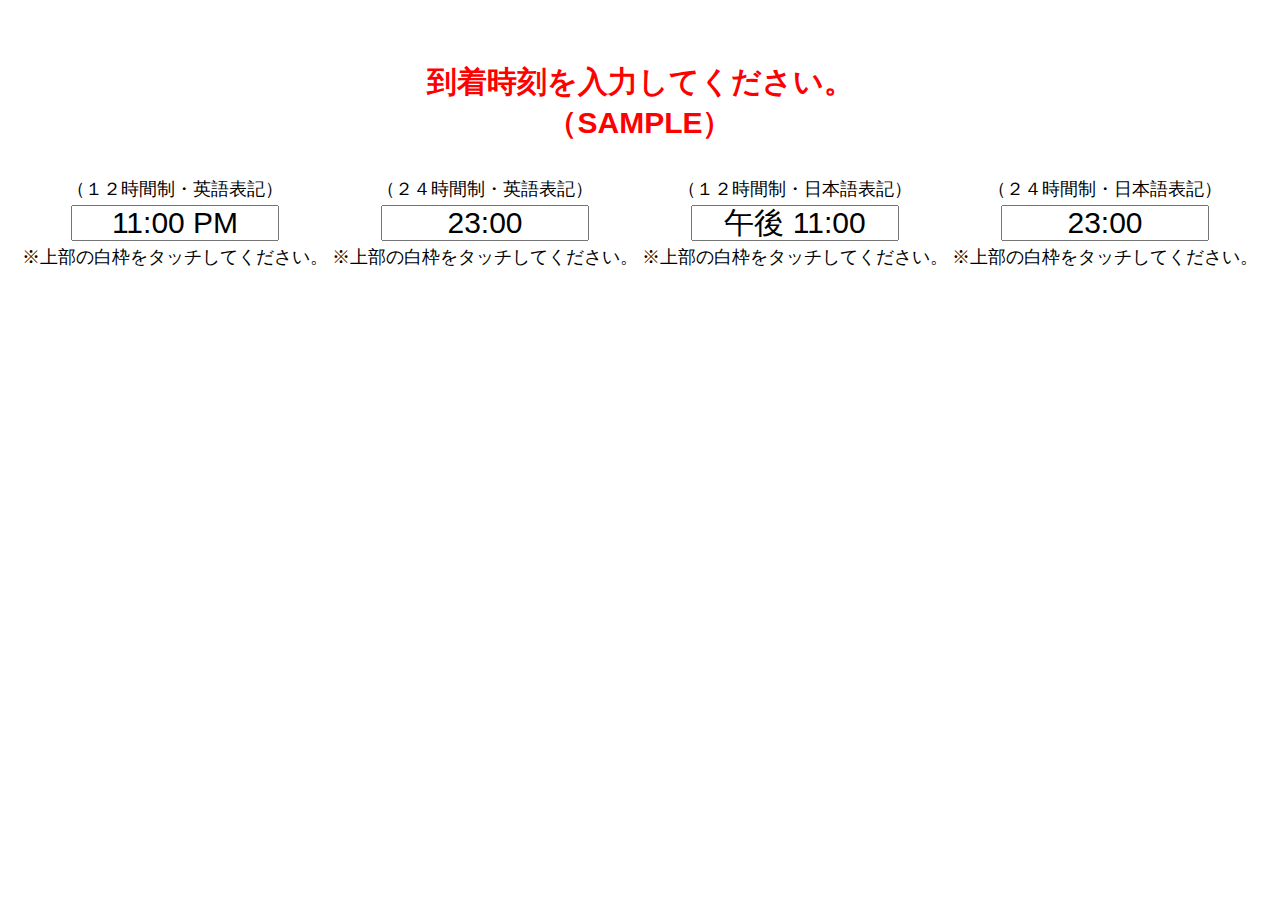
<file: index.html>
<!DOCTYPE html>

<head>
	<meta charset="utf-8">
	<title>Timepicker</title>
	<link rel="stylesheet" href="./css/jquery.ui.css">
	<link rel="stylesheet" href="./css/jquery.ui.timepicker.css">
	<script type="text/javascript" src="./js/jquery-1.9.0.min.js"></script>
	<script type="text/javascript" src="./js/jquery.ui.core.min.js"></script>
	<script type="text/javascript" src="./js/jquery.ui.widget.min.js"></script>
	<script type="text/javascript" src="./js/jquery.ui.tabs.min.js"></script>
	<script type="text/javascript" src="./js/jquery.ui.position.min.js"></script>
	<script type="text/javascript" src="./js/jquery.ui.timepicker.js"></script>
	<script type="text/javascript" src="./js/jquery.ui.timepicker-ja.js"></script>
</head>

<body>
	<table class="ui-widget mock">
		<th colspan="4">
			到着時刻を入力してください。<br>（SAMPLE）
		</th>
		<tr>
			<td>（１２時間制・英語表記）</td>
			<td>（２４時間制・英語表記）</td>
			<td>（１２時間制・日本語表記）</td>
			<td>（２４時間制・日本語表記）</td>
		</tr>
		<tr>
			<td><input type="text" class='time' id='time1' value='11:00 PM'></td>
			<td><input type="text" class='time' id='time2' value='23:00'></td>
			<td><input type="text" class='time' id='time3' value='午後 11:00'></td>
			<td><input type="text" class='time' id='time4' value='23:00'></td>
		</tr>
		<tr>
			<td>※上部の白枠をタッチしてください。</td>
			<td>※上部の白枠をタッチしてください。</td>
			<td>※上部の白枠をタッチしてください。</td>
			<td>※上部の白枠をタッチしてください。</td>
		</tr>
	</table>
	<script>
		(function($) {
			$('#time1').timepicker({ hourText: 'Hour', minuteText: 'Minute', amPmText: ['AM', 'PM'], showPeriod: true, showPeriodType: 'en', defaultTime: '' });
			$('#time2').timepicker({ hourText: 'Hour', minuteText: 'Minute', amPmText: ['AM', 'PM'], showPeriod: false, showPeriodType: 'en', defaultTime: '' });
			$('#time3').timepicker({ hourText: '時', minuteText: '分', amPmText: ['午前', '午後'], showPeriod: true, showPeriodType: 'ja', defaultTime: '' });
			$('#time4').timepicker({ hourText: '時', minuteText: '分', amPmText: ['午前', '午後'], showPeriod: false, showPeriodType: 'ja', defaultTime: '' });
		})(jQuery);
	</script>
</body>

</html>
</file>
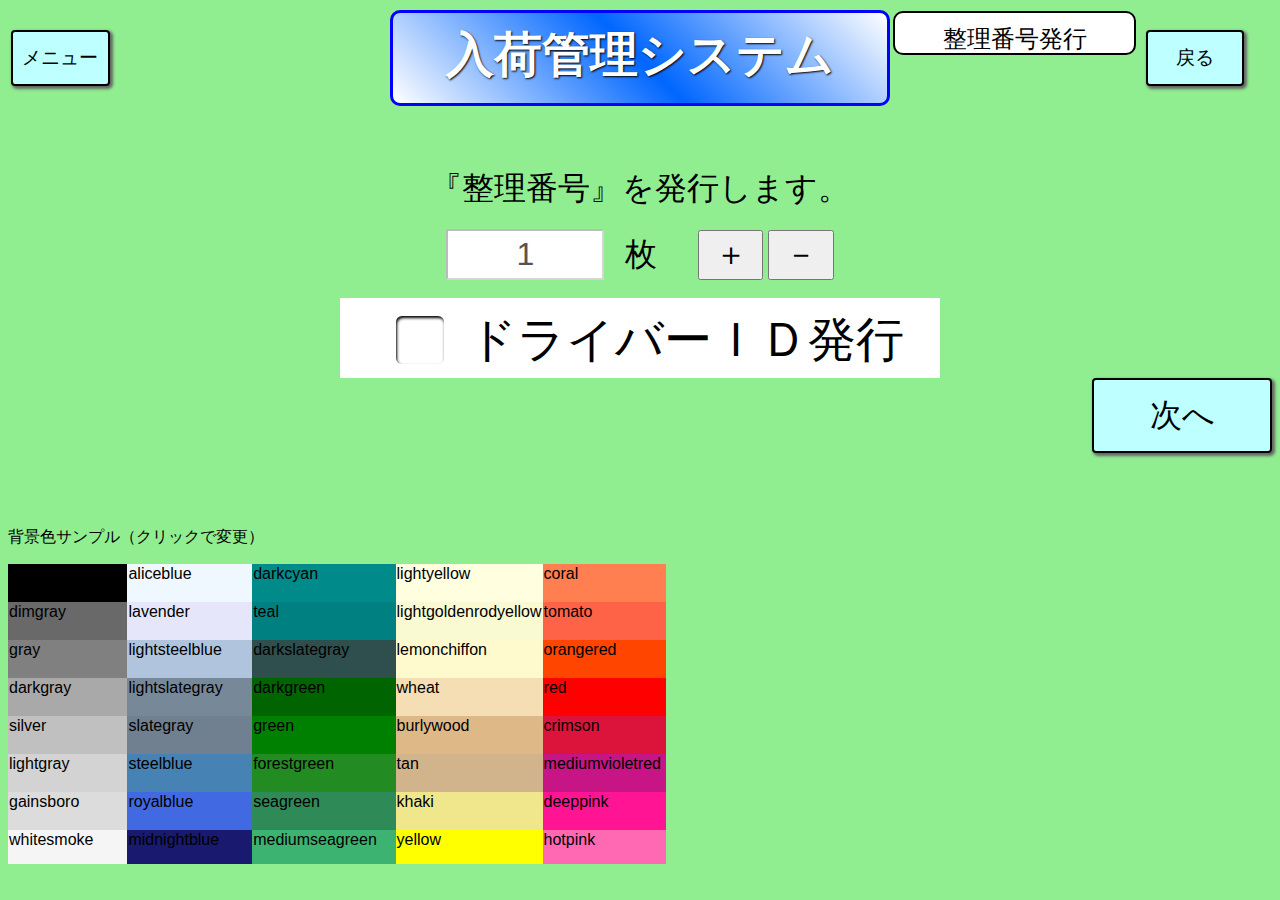
<file: index_.html>
﻿<!DOCTYPE HTML>
<HTML xmlns="http://www.w3.org/1999/xhtml">
<HEAD>
<META content="IE=11.0000" http-equiv="X-UA-Compatible">
<META http-equiv="Content-Type" content="text/html; charset=utf-8">
<TITLE> 受付番号発行 </TITLE>

<script src="./js/jquery.js"></script>
<script src="./js/modal.js"></script>
<link rel="stylesheet" href="./css/modal.css">

<SCRIPT type="text/javascript">

        function lockScreen() {
            /*
             * 現在画面を覆い隠すためのDIVタグを作成する
             */
            var divTag = $('<div />').attr("id", "lockDiv");

            /*
             * スタイルを設定
             */
            divTag.css("z-index", "999")
                  .css("position", "absolute")
                  .css("top", "0px")
                  .css("left", "0px")
                  .css("right", "0px")
                  .css("bottom", "0px")
                  .css("background-color", "gray")
                  .css("opacity", "0.2");

            /*
             * BODYタグに作成したDIVタグを追加
             */
            $('body').append(divTag);
        }
    </SCRIPT>

<STYLE type="text/css">
        .common-style1 {
            /* ボーダー無し */
            border: none;
            /* 位置 Top Left */
            vertical-align: top;
            /* 背景画像 */
            background-size: contain;
            background-repeat: no-repeat;
        }

        .common-style2 {
            /* 文字サイズを フォントMeiryo UI 太字 */
            font-family: 'Meiryo UI';
            font-weight: bold;
            /* パディング 縦:10px  横:20px */
            padding: 10px 20px;
            /* ボーダー1本線  太さ4px */
            border: inset;
            border-style: solid;
            border-width: 3px;
            border-color: blue;
            /* テキストの影の指定  影の横幅を1px、縦長を1px、ぼかしを2px、色を#000（黒）に指定 */
            text-shadow: 1px 1px 2px #000;
            /* 角丸の指定 */
            -moz-border-radius: 10px;
            -webkit-border-radius: 10px;
            border-radius: 10px;
            /* 背景色グラデーション */
            background: linear-gradient(45deg, #FFFFFF, #0066FF, #FFFFFF);
            /* 文字位置:センター */
            text-align: center;
        }

        .common-style3 {
            /* 文字サイズを20 フォントMeiryo UI 太字 */
            font-family: 'Meiryo UI';
            font-size: 24px;
            /* パディング 縦:10px  横:20px */
            padding: 10px 20px;
            /* ボーダー1本線  太さ1px */
            border: inset;
            border-style: solid;
            border-width: 2px;
            border-color: black;
            /* 角丸の指定 */
            -moz-border-radius: 10px;
            -webkit-border-radius: 10px;
            border-radius: 10px;
            /* 背景色グラデーション */
            background-color: #FFCCCC;
            height: 20px;
            /* 文字位置:センター */
            text-align: center;
        }

        .common-style4 {
            /* 文字サイズを14 フォントMeiryo UI 太字 */
            font-family: 'Meiryo UI';
            font-size: 16px;
            font-weight: bold;
            /* ボーダーなし */
            border: none;
            /* 文字位置:センター */
            text-align: left;
        }
    </STYLE>

<META name="GENERATOR" content="MSHTML 11.00.10570.1001"></HEAD>
<BODY>
<FORM id="form1" onkeypress="javascript:return WebForm_FireDefaultButton(event, 'DefaultButtonDummy')"
action="./LabelPrint.aspx" method="post">
<DIV class="aspNetHidden"><INPUT name="__EVENTTARGET" id="__EVENTTARGET" type="hidden">
<INPUT name="__EVENTARGUMENT" id="__EVENTARGUMENT" type="hidden"> <INPUT name="__VIEWSTATE" id="__VIEWSTATE" type="hidden" value="lil44mQe13+w6S2YDv/BkK+98LrqVE9Ao5qOtTYtN1hG9rGWdzenX/sacFayV7E9bfrbfQtSjfl6z/3JFJpIUHDRM5IfGpvoiCSssNzLGm4CCOP4wWk+b+0pqSmUNYFXtNWEQYGcyMu5rFRoEtU7SflNm6I5GULQE4nbNJh/n3WrZQYNVtlGGlsxdIbxvz9r81OMDV5pVFeBdW4/iukdJ0JLcDe+FlPZPKbntnsuu5LwTLb7/X4ckwJLyKFH/mplO2LByBdDWL3lWmUyJNwG1RwDOsVllvkTkD/a7glADjsmZKCjYWiKbW6EU2WVRrRct5innNEzFYNv0D6VCd/Oog==">
</DIV>
<SCRIPT type="text/javascript">
//<![CDATA[
var theForm = document.forms['form1'];
if (!theForm) {
    theForm = document.form1;
}
function __doPostBack(eventTarget, eventArgument) {
    if (!theForm.onsubmit || (theForm.onsubmit() != false)) {
        theForm.__EVENTTARGET.value = eventTarget;
        theForm.__EVENTARGUMENT.value = eventArgument;
        theForm.submit();
    }
}
//]]>
</SCRIPT>

<DIV class="aspNetHidden"><INPUT name="__VIEWSTATEGENERATOR" id="__VIEWSTATEGENERATOR" type="hidden" value="76E895FE">
	 <INPUT name="__EVENTVALIDATION" id="__EVENTVALIDATION" type="hidden" value="c5h3j6YPJ29paeUPi5kOYaCGZ0e3iGNInx3UMIXKg27xotcFX2v1Vd9cCRC3FuC5JTGcnLSnL8RqoH2awmhIXdky3sDVcmoe7PSW9sHvm/Fjh2LR41pNGZyJN/i70bCeHARJ94on7aUQ0/dgqpdf+wqHKD/8jBRK5Q1wZD2LdLgJF5tBFnD4cq6qEwTcAIiZFAE27u5PCPspa9GthznyYNIsHL3dZV/FtjT7gi/WrTA4ZmFNcPtDzJI3aogxGATZzf/UBxNqz16mkg1aLxnHgvowxwMZiRZpR+3N4DJT3ag=">
</DIV>
<DIV><INPUT name="ctl00$DefaultButtonDummy" id="DefaultButtonDummy" style="display: none;" onclick="return false;" type="submit" value="Button">
        </DIV>
<TABLE style="width: 100%; align-content: center;">
  <TBODY>
  <TR>
    <TD style="width: 10%; height: 70px;"><INPUT name="ctl00$btnTop" class="buttonTypeTop" id="btnTop" style="width: 80%; height: 60%; background-color: rgb(190, 255, 255);" type="button" value="メニュー">
                                              <BR></TD>
    <TD style="width: 20%; height: 70px;">
      <TABLE style="width: 100%; height: 80%; align-content: center;">
        <TBODY>
        <TR>
          <TD class="common-style1" style="width: 20%; height: 40px;"><!-- 日本アクセスロゴ -->
                                        </TD></TR></TBODY></TABLE>
      <TABLE style="width: 100%; height: 20%; align-content: center;">
        <TBODY>
        <TR>
          <TD style="width: 100%;"><SPAN class="common-style4" id="lblCenterName"
            style="width: 100%; display: inline-block;"></SPAN>
                                   </TD></TR></TBODY></TABLE></TD>
    <TD class="common-style2" style="width: 40%; height: 70px;"><SPAN id="lblSystemName"
      style="width: 100%; height: 100%; color: white; font-family: Meiryo UI; font-size: 48px; display: inline-block;">入荷管理システム</SPAN>
                      </TD>
    <TD style="width: 20%; vertical-align: text-top;"><SPAN class="common-style3"
      id="lblFunctionName" style="width: 80%; color: black; display: inline-block;">整理番号発行</SPAN>
                      </TD>
    <TD style="width: 10%; height: 70px;"><INPUT name="ctl00$btnBack" class="buttonTypeTop" id="btnBack" style="width: 80%; height: 60%; background-color: rgb(190, 255, 255);" type="button" value="戻る">
                      </TD></TR></TBODY></TABLE>
    <LINK href="./css/AMCSystem.css" rel="stylesheet" type="text/css">

<DIV id="container">
<DIV style="text-align: center;">　　        <SPAN id="ContentPlaceHolder1_LabelMessageArea"
style="color: red; font-size: 14pt; font-style: normal; font-weight: bold;"></SPAN><BR><BR><BR><SPAN
id="ContentPlaceHolder1_Label3"
style="font-size: 24pt;">『整理番号』を発行します。</SPAN><BR><BR><INPUT name="ctl00$ContentPlaceHolder1$TextPrintSheet" disabled="disabled" class="aspNetDisabled" id="ContentPlaceHolder1_TextPrintSheet" style="width: 150px; height: 45px; text-align: center; font-size: 24pt; background-color: white;" type="text" maxlength="1" value="1" autocomplete="off">　
                <SPAN id="ContentPlaceHolder1_Label2"
style="font-size: 24pt;">枚</SPAN>                             <SPAN id="ContentPlaceHolder1_Label1"
style="font-size: 24pt;">　</SPAN>                 <INPUT name="ctl00$ContentPlaceHolder1$btnPlus" id="ContentPlaceHolder1_btnPlus" style="font-size: 24pt;" type="button" value=" ＋ ">
                <INPUT name="ctl00$ContentPlaceHolder1$btnMinus" id="ContentPlaceHolder1_btnMinus" style="font-size: 24pt;" type="button" value=" － ">
                <BR><BR></DIV>
<DIV align="center">
<DIV id="ContentPlaceHolder1_PanelDrvId" style="width: 600px; height: 80px; background-color: white;"><BR><SPAN
class="drvidchkbox"><INPUT name="ctl00$ContentPlaceHolder1$CBDriverIDIssue" id="ContentPlaceHolder1_CBDriverIDIssue"
type="checkbox"><LABEL
for="ContentPlaceHolder1_CBDriverIDIssue">ドライバーＩＤ発行</LABEL></SPAN>
  </DIV></DIV>
<DIV class="boxBottom"><INPUT name="ctl00$ContentPlaceHolder1$btnPrint" class="buttonTypeTop" id="btn_open" style="width: 180px; height: 75px; font-size: 24pt; background-color: rgb(190, 255, 255);" type="button" value="次へ">&nbsp;
           </DIV></DIV></FORM>

	<div id="modal" style="display: none;">
		<div id="modal_content">
			<div id="modal_close">
				<button id="btn_close">×</button>
			</div>
			<p>ドライバーＩＤはお持ちですか？</p>
			<button id="btn_style">持っている</button>
			　
			<button id="btn_style">持っていない</button>
		</div>
	</div>

	<div style="position: absolute; bottom: 0;">
		<p>背景色サンプル（クリックで変更）</p>
		<div style="height: 300px; width: 680px; overflow-y:scroll;">
			<table id="color_table">
				<tr>
					<td style="background-color:#000000">black<br><br></td>
					<td style="background-color:#f0f8ff">aliceblue<br><br></td>
					<td style="background-color:#008b8b">darkcyan<br><br></td>
					<td style="background-color:#ffffe0">lightyellow<br><br></td>
					<td style="background-color:#ff7f50">coral<br><br></td>
				</tr>
				<tr>
					<td style="background-color:#696969">dimgray<br><br></td>
					<td style="background-color:#e6e6fa">lavender<br><br></td>
					<td style="background-color:#008080">teal<br><br></td>
					<td style="background-color:#fafad2">lightgoldenrodyellow<br><br></td>
					<td style="background-color:#ff6347">tomato<br><br></td>
				</tr>
				<tr>
					<td style="background-color:#808080">gray<br><br></td>
					<td style="background-color:#b0c4de">lightsteelblue<br><br></td>
					<td style="background-color:#2f4f4f">darkslategray<br><br></td>
					<td style="background-color:#fffacd">lemonchiffon<br><br></td>
					<td style="background-color:#ff4500">orangered<br><br></td>
				</tr>
				<tr>
					<td style="background-color:#a9a9a9">darkgray<br><br></td>
					<td style="background-color:#778899">lightslategray<br><br></td>
					<td style="background-color:#006400">darkgreen<br><br></td>
					<td style="background-color:#f5deb3">wheat<br><br></td>
					<td style="background-color:#ff0000">red<br><br></td>
				</tr>
				<tr>
					<td style="background-color:#c0c0c0">silver<br><br></td>
					<td style="background-color:#708090">slategray<br><br></td>
					<td style="background-color:#008000">green<br><br></td>
					<td style="background-color:#deb887">burlywood<br><br></td>
					<td style="background-color:#dc143c">crimson<br><br></td>
				</tr>
				<tr>
					<td style="background-color:#d3d3d3">lightgray<br><br></td>
					<td style="background-color:#4682b4">steelblue<br><br></td>
					<td style="background-color:#228b22">forestgreen<br><br></td>
					<td style="background-color:#d2b48c">tan<br><br></td>
					<td style="background-color:#c71585">mediumvioletred<br><br></td>
				</tr>
				<tr>
					<td style="background-color:#dcdcdc">gainsboro<br><br></td>
					<td style="background-color:#4169e1">royalblue<br><br></td>
					<td style="background-color:#2e8b57">seagreen<br><br></td>
					<td style="background-color:#f0e68c">khaki<br><br></td>
					<td style="background-color:#ff1493">deeppink<br><br></td>
				</tr>
				<tr>
					<td style="background-color:#f5f5f5">whitesmoke<br><br></td>
					<td style="background-color:#191970">midnightblue<br><br></td>
					<td style="background-color:#3cb371">mediumseagreen<br><br></td>
					<td style="background-color:#ffff00">yellow<br><br></td>
					<td style="background-color:#ff69b4">hotpink<br><br></td>
				</tr>
				<tr>
					<td style="background-color:#ffffff">white<br><br></td>
					<td style="background-color:#000080">navy<br><br></td>
					<td style="background-color:#66cdaa">mediumaquamarine<br><br></td>
					<td style="background-color:#ffd700">gold<br><br></td>
					<td style="background-color:#db7093">palevioletred<br><br></td>
				</tr>
				<tr>
					<td style="background-color:#fffafa">snow<br><br></td>
					<td style="background-color:#00008b">darkblue<br><br></td>
					<td style="background-color:#8fbc8f">darkseagreen<br><br></td>
					<td style="background-color:#ffa500">orange<br><br></td>
					<td style="background-color:#ffc0cb">pink<br><br></td>
				</tr>
				<tr>
					<td style="background-color:#f8f8ff">ghostwhite<br><br></td>
					<td style="background-color:#0000cd">mediumblue<br><br></td>
					<td style="background-color:#7fffd4">aquamarine<br><br></td>
					<td style="background-color:#f4a460">sandybrown<br><br></td>
					<td style="background-color:#ffb6c1">lightpink<br><br></td>
				</tr>
				<tr>
					<td style="background-color:#fffaf0">floralwhite<br><br></td>
					<td style="background-color:#0000ff">blue<br><br></td>
					<td style="background-color:#98fb98">palegreen<br><br></td>
					<td style="background-color:#ff8c00">darkorange<br><br></td>
					<td style="background-color:#d8bfd8">thistle<br><br></td>
				</tr>
				<tr>
					<td style="background-color:#faf0e6">linen<br><br></td>
					<td style="background-color:#1e90ff">dodgerblue<br><br></td>
					<td style="background-color:#90ee90">lightgreen<br><br></td>
					<td style="background-color:#daa520">goldenrod<br><br></td>
					<td style="background-color:#ff00ff">magenta<br><br></td>
				</tr>
				<tr>
					<td style="background-color:#faebd7">antiquewhite<br><br></td>
					<td style="background-color:#6495ed">cornflowerblue<br><br></td>
					<td style="background-color:#00ff7f">springgreen<br><br></td>
					<td style="background-color:#cd853f">peru<br><br></td>
					<td style="background-color:#ff00ff">fuchsia<br><br></td>
				</tr>
				<tr>
					<td style="background-color:#ffefd5">papayawhip<br><br></td>
					<td style="background-color:#00bfff">deepskyblue<br><br></td>
					<td style="background-color:#00fa9a">mediumspringgreen<br><br></td>
					<td style="background-color:#b8860b">darkgoldenrod<br><br></td>
					<td style="background-color:#ee82ee">violet<br><br></td>
				</tr>
				<tr>
					<td style="background-color:#ffebcd">blanchedalmond<br><br></td>
					<td style="background-color:#87cefa">lightskyblue<br><br></td>
					<td style="background-color:#7cfc00">lawngreen<br><br></td>
					<td style="background-color:#d2691e">chocolate<br><br></td>
					<td style="background-color:#dda0dd">plum<br><br></td>
				</tr>
				<tr>
					<td style="background-color:#ffe4c4">bisque<br><br></td>
					<td style="background-color:#87ceeb">skyblue<br><br></td>
					<td style="background-color:#7fff00">chartreuse<br><br></td>
					<td style="background-color:#a0522d">sienna<br><br></td>
					<td style="background-color:#da70d6">orchid<br><br></td>
				</tr>
				<tr>
					<td style="background-color:#ffe4b5">moccasin<br><br></td>
					<td style="background-color:#add8e6">lightblue<br><br></td>
					<td style="background-color:#adff2f">greenyellow<br><br></td>
					<td style="background-color:#8b4513">saddlebrown<br><br></td>
					<td style="background-color:#ba55d3">mediumorchid<br><br></td>
				</tr>
				<tr>
					<td style="background-color:#ffdead">navajowhite<br><br></td>
					<td style="background-color:#b0e0e6">powderblue<br><br></td>
					<td style="background-color:#00ff00">lime<br><br></td>
					<td style="background-color:#800000">maroon<br><br></td>
					<td style="background-color:#9932cc">darkorchid<br><br></td>
				</tr>
				<tr>
					<td style="background-color:#ffdab9">peachpuff<br><br></td>
					<td style="background-color:#afeeee">paleturquoise<br><br></td>
					<td style="background-color:#32cd32">limegreen<br><br></td>
					<td style="background-color:#8b0000">darkred<br><br></td>
					<td style="background-color:#9400d3">darkviolet<br><br></td>
				</tr>
				<tr>
					<td style="background-color:#ffe4e1">mistyrose<br><br></td>
					<td style="background-color:#e0ffff">lightcyan<br><br></td>
					<td style="background-color:#9acd32">yellowgreen<br><br></td>
					<td style="background-color:#a52a2a">brown<br><br></td>
					<td style="background-color:#8b008b">darkmagenta<br><br></td>
				</tr>
				<tr>
					<td style="background-color:#fff0f5">lavenderblush<br><br></td>
					<td style="background-color:#00ffff">cyan<br><br></td>
					<td style="background-color:#556b2f">darkolivegreen<br><br></td>
					<td style="background-color:#b22222">firebrick<br><br></td>
					<td style="background-color:#800080">purple<br><br></td>
				</tr>
				<tr>
					<td style="background-color:#fff5ee">seashell<br><br></td>
					<td style="background-color:#00ffff">aqua<br><br></td>
					<td style="background-color:#6b8e23">olivedrab<br><br></td>
					<td style="background-color:#cd5c5c">indianred<br><br></td>
					<td style="background-color:#4b0082">indigo<br><br></td>
				</tr>
				<tr>
					<td style="background-color:#fdf5e6">oldlace<br><br></td>
					<td style="background-color:#40e0d0">turquoise<br><br></td>
					<td style="background-color:#808000">olive<br><br></td>
					<td style="background-color:#bc8f8f">rosybrown<br><br></td>
					<td style="background-color:#483d8b">darkslateblue<br><br></td>
				</tr>
				<tr>
					<td style="background-color:#fffff0">ivory<br><br></td>
					<td style="background-color:#48d1cc">mediumturquoise<br><br></td>
					<td style="background-color:#bdb76b">darkkhaki<br><br></td>
					<td style="background-color:#e9967a">darksalmon<br><br></td>
					<td style="background-color:#8a2be2">blueviolet<br><br></td>
				</tr>
				<tr>
					<td style="background-color:#f0fff0">honeydew<br><br></td>
					<td style="background-color:#00ced1">darkturquoise<br><br></td>
					<td style="background-color:#eee8aa">palegoldenrod<br><br></td>
					<td style="background-color:#f08080">lightcoral<br><br></td>
					<td style="background-color:#9370db">mediumpurple<br><br></td>
				</tr>
				<tr>
					<td style="background-color:#f5fffa">mintcream<br><br></td>
					<td style="background-color:#20b2aa">lightseagreen<br><br></td>
					<td style="background-color:#fff8dc">cornsilk<br><br></td>
					<td style="background-color:#fa8072">salmon<br><br></td>
					<td style="background-color:#6a5acd">slateblue<br><br></td>
				</tr>
				<tr>
					<td style="background-color:#f0ffff">azure<br><br></td>
					<td style="background-color:#5f9ea0">cadetblue<br><br></td>
					<td style="background-color:#f5f5dc">beige<br><br></td>
					<td style="background-color:#ffa07a">lightsalmon<br><br></td>
					<td style="background-color:#7b68ee">mediumslateblue<br><br></td>
				</tr>
			</table>
		</div><br><br>
	</div>
           </BODY></HTML>
</file>
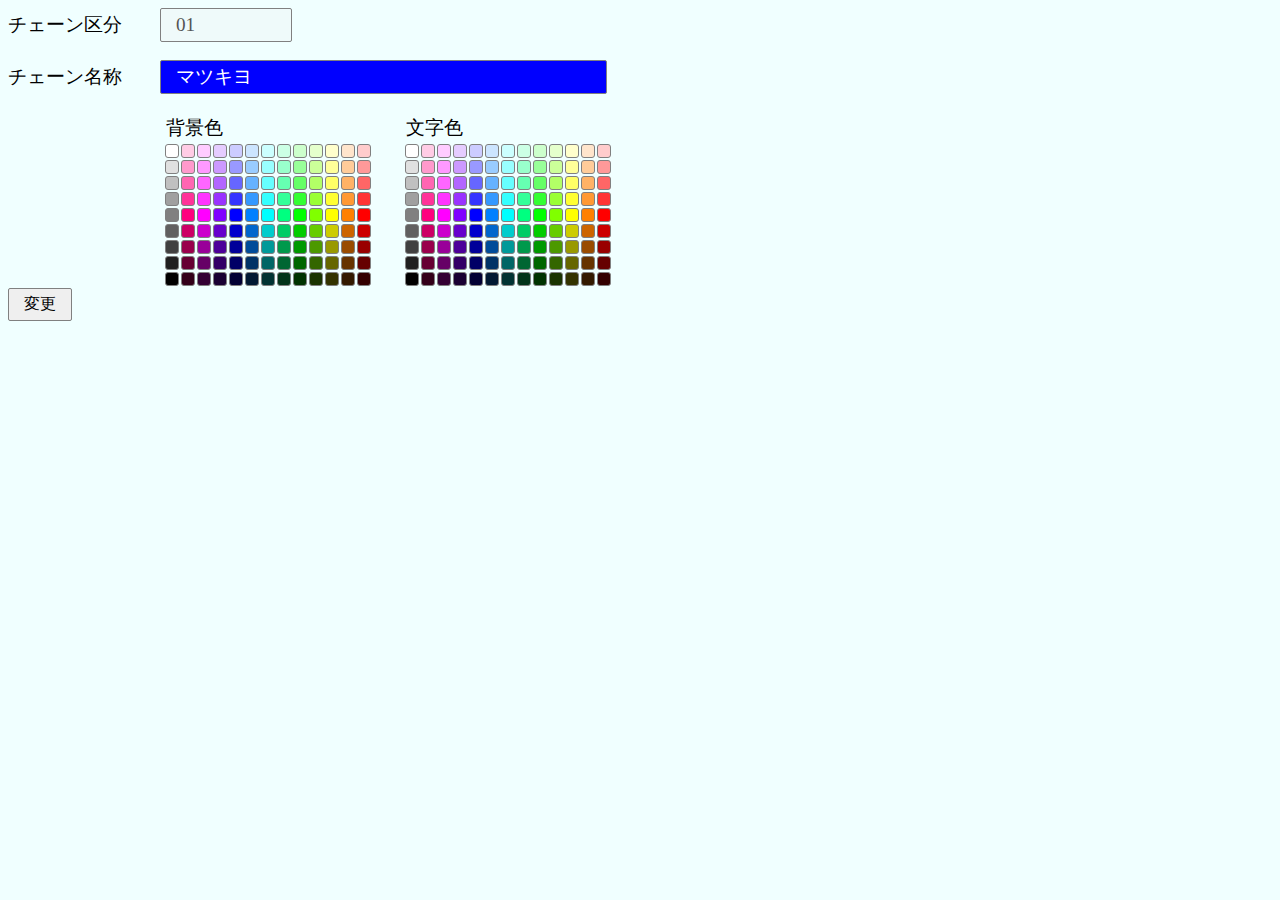
<file: index_b.html>
﻿<!DOCTYPE html>
<html lang="ja">

<head>
	<meta content="IE=11.0000" http-equiv="X-UA-Compatible">
	<meta http-equiv="Content-Type" content="text/html; charset=utf-8">
	<title>チェーンマスタ（サンプル）</title>
	<script src="./js/jquery.js"></script>
	<script src="./js/modal2.js"></script>
	<link rel="stylesheet" href="./css/modal2.css">
</head>

<body>
	<label>チェーン区分　　<input class="chain-code" type="text" value="01" disabled></label><br>
	<br>
	<label>チェーン名称　　<input class="chain-name" type="text" value="マツキヨ" disabled></label><br>
	<br>
	<div class="color-picker">
		<table class="background-colors">
			<tr>
				<td colspan="13" style="border: none">背景色</td>
			</tr>
			<tr>
				<td style="background:#FFFFFF" title="#FFFFFF"></td>
				<td style="background:#FFCCE5" title="#FFCCE5"></td>
				<td style="background:#FFCCFF" title="#FFCCFF"></td>
				<td style="background:#E5CCFF" title="#E5CCFF"></td>
				<td style="background:#CCCCFF" title="#CCCCFF"></td>
				<td style="background:#CCE5FF" title="#CCE5FF"></td>
				<td style="background:#CCFFFF" title="#CCFFFF"></td>
				<td style="background:#CCFFE5" title="#CCFFE5"></td>
				<td style="background:#CCFFCC" title="#CCFFCC"></td>
				<td style="background:#E5FFCC" title="#E5FFCC"></td>
				<td style="background:#FFFFCC" title="#FFFFCC"></td>
				<td style="background:#FFE5CC" title="#FFE5CC"></td>
				<td style="background:#FFCCCC" title="#FFCCCC"></td>
			</tr>
			<tr>
				<td style="background:#E0E0E0" title="#E0E0E0"></td>
				<td style="background:#FF99CC" title="#FF99CC"></td>
				<td style="background:#FF99FF" title="#FF99FF"></td>
				<td style="background:#CC99FF" title="#CC99FF"></td>
				<td style="background:#9999FF" title="#9999FF"></td>
				<td style="background:#99CCFF" title="#99CCFF"></td>
				<td style="background:#99FFFF" title="#99FFFF"></td>
				<td style="background:#99FFCC" title="#99FFCC"></td>
				<td style="background:#99FF99" title="#99FF99"></td>
				<td style="background:#CCFF99" title="#CCFF99"></td>
				<td style="background:#FFFF99" title="#FFFF99"></td>
				<td style="background:#FFCC99" title="#FFCC99"></td>
				<td style="background:#FF9999" title="#FF9999"></td>
			</tr>
			<tr>
				<td style="background:#C0C0C0" title="#C0C0C0"></td>
				<td style="background:#FF66B2" title="#FF66B2"></td>
				<td style="background:#FF66FF" title="#FF66FF"></td>
				<td style="background:#B266FF" title="#B266FF"></td>
				<td style="background:#6666FF" title="#6666FF"></td>
				<td style="background:#66B2FF" title="#66B2FF"></td>
				<td style="background:#66FFFF" title="#66FFFF"></td>
				<td style="background:#66FFB2" title="#66FFB2"></td>
				<td style="background:#66FF66" title="#66FF66"></td>
				<td style="background:#B2FF66" title="#B2FF66"></td>
				<td style="background:#FFFF66" title="#FFFF66"></td>
				<td style="background:#FFB266" title="#FFB266"></td>
				<td style="background:#FF6666" title="#FF6666"></td>
			</tr>
			<tr>
				<td style="background:#A0A0A0" title="#A0A0A0"></td>
				<td style="background:#FF3399" title="#FF3399"></td>
				<td style="background:#FF33FF" title="#FF33FF"></td>
				<td style="background:#9933FF" title="#9933FF"></td>
				<td style="background:#3333FF" title="#3333FF"></td>
				<td style="background:#3399FF" title="#3399FF"></td>
				<td style="background:#33FFFF" title="#33FFFF"></td>
				<td style="background:#33FF99" title="#33FF99"></td>
				<td style="background:#33FF33" title="#33FF33"></td>
				<td style="background:#99FF33" title="#99FF33"></td>
				<td style="background:#FFFF33" title="#FFFF33"></td>
				<td style="background:#FF9933" title="#FF9933"></td>
				<td style="background:#FF3333" title="#FF3333"></td>
			</tr>
			<tr>
				<td style="background:#808080" title="#808080"></td>
				<td style="background:#FF007F" title="#FF007F"></td>
				<td style="background:#FF00FF" title="#FF00FF"></td>
				<td style="background:#7F00FF" title="#7F00FF"></td>
				<td style="background:#0000FF" title="#0000FF"></td>
				<td style="background:#0080FF" title="#0080FF"></td>
				<td style="background:#00FFFF" title="#00FFFF"></td>
				<td style="background:#00FF80" title="#00FF80"></td>
				<td style="background:#00FF00" title="#00FF00"></td>
				<td style="background:#80FF00" title="#80FF00"></td>
				<td style="background:#FFFF00" title="#FFFF00"></td>
				<td style="background:#FF8000" title="#FF8000"></td>
				<td style="background:#FF0000" title="#FF0000"></td>
			</tr>
			<tr>
				<td style="background:#606060" title="#606060"></td>
				<td style="background:#CC0066" title="#CC0066"></td>
				<td style="background:#CC00CC" title="#CC00CC"></td>
				<td style="background:#6600CC" title="#6600CC"></td>
				<td style="background:#0000CC" title="#0000CC"></td>
				<td style="background:#0066CC" title="#0066CC"></td>
				<td style="background:#00CCCC" title="#00CCCC"></td>
				<td style="background:#00CC66" title="#00CC66"></td>
				<td style="background:#00CC00" title="#00CC00"></td>
				<td style="background:#66CC00" title="#66CC00"></td>
				<td style="background:#CCCC00" title="#CCCC00"></td>
				<td style="background:#CC6600" title="#CC6600"></td>
				<td style="background:#CC0000" title="#CC0000"></td>
			</tr>
			<tr>
				<td style="background:#404040" title="#404040"></td>
				<td style="background:#99004C" title="#99004C"></td>
				<td style="background:#990099" title="#990099"></td>
				<td style="background:#4C0099" title="#4C0099"></td>
				<td style="background:#000099" title="#000099"></td>
				<td style="background:#004C99" title="#004C99"></td>
				<td style="background:#009999" title="#009999"></td>
				<td style="background:#00994C" title="#00994C"></td>
				<td style="background:#009900" title="#009900"></td>
				<td style="background:#4C9900" title="#4C9900"></td>
				<td style="background:#999900" title="#999900"></td>
				<td style="background:#994C00" title="#994C00"></td>
				<td style="background:#990000" title="#990000"></td>
			</tr>
			<tr>
				<td style="background:#202020" title="#202020"></td>
				<td style="background:#660033" title="#660033"></td>
				<td style="background:#660066" title="#660066"></td>
				<td style="background:#330066" title="#330066"></td>
				<td style="background:#000066" title="#000066"></td>
				<td style="background:#003366" title="#003366"></td>
				<td style="background:#006666" title="#006666"></td>
				<td style="background:#006633" title="#006633"></td>
				<td style="background:#006600" title="#006600"></td>
				<td style="background:#336600" title="#336600"></td>
				<td style="background:#666600" title="#666600"></td>
				<td style="background:#663300" title="#663300"></td>
				<td style="background:#660000" title="#660000"></td>
			</tr>
			<tr>
				<td style="background:#000000" title="#000000"></td>
				<td style="background:#330019" title="#330019"></td>
				<td style="background:#330033" title="#330033"></td>
				<td style="background:#190033" title="#190033"></td>
				<td style="background:#000033" title="#000033"></td>
				<td style="background:#001933" title="#001933"></td>
				<td style="background:#003333" title="#003333"></td>
				<td style="background:#003319" title="#003319"></td>
				<td style="background:#003300" title="#003300"></td>
				<td style="background:#193300" title="#193300"></td>
				<td style="background:#333300" title="#333300"></td>
				<td style="background:#331900" title="#331900"></td>
				<td style="background:#330000" title="#330000"></td>
			</tr>
		</table>

		<table class="text-colors">
			<tr>
				<td colspan="13" style="border: none">文字色</td>
			</tr>
			<tr>
				<td style="background:#FFFFFF" title="#FFFFFF"></td>
				<td style="background:#FFCCE5" title="#FFCCE5"></td>
				<td style="background:#FFCCFF" title="#FFCCFF"></td>
				<td style="background:#E5CCFF" title="#E5CCFF"></td>
				<td style="background:#CCCCFF" title="#CCCCFF"></td>
				<td style="background:#CCE5FF" title="#CCE5FF"></td>
				<td style="background:#CCFFFF" title="#CCFFFF"></td>
				<td style="background:#CCFFE5" title="#CCFFE5"></td>
				<td style="background:#CCFFCC" title="#CCFFCC"></td>
				<td style="background:#E5FFCC" title="#E5FFCC"></td>
				<td style="background:#FFFFCC" title="#FFFFCC"></td>
				<td style="background:#FFE5CC" title="#FFE5CC"></td>
				<td style="background:#FFCCCC" title="#FFCCCC"></td>
			</tr>
			<tr>
				<td style="background:#E0E0E0" title="#E0E0E0"></td>
				<td style="background:#FF99CC" title="#FF99CC"></td>
				<td style="background:#FF99FF" title="#FF99FF"></td>
				<td style="background:#CC99FF" title="#CC99FF"></td>
				<td style="background:#9999FF" title="#9999FF"></td>
				<td style="background:#99CCFF" title="#99CCFF"></td>
				<td style="background:#99FFFF" title="#99FFFF"></td>
				<td style="background:#99FFCC" title="#99FFCC"></td>
				<td style="background:#99FF99" title="#99FF99"></td>
				<td style="background:#CCFF99" title="#CCFF99"></td>
				<td style="background:#FFFF99" title="#FFFF99"></td>
				<td style="background:#FFCC99" title="#FFCC99"></td>
				<td style="background:#FF9999" title="#FF9999"></td>
			</tr>
			<tr>
				<td style="background:#C0C0C0" title="#C0C0C0"></td>
				<td style="background:#FF66B2" title="#FF66B2"></td>
				<td style="background:#FF66FF" title="#FF66FF"></td>
				<td style="background:#B266FF" title="#B266FF"></td>
				<td style="background:#6666FF" title="#6666FF"></td>
				<td style="background:#66B2FF" title="#66B2FF"></td>
				<td style="background:#66FFFF" title="#66FFFF"></td>
				<td style="background:#66FFB2" title="#66FFB2"></td>
				<td style="background:#66FF66" title="#66FF66"></td>
				<td style="background:#B2FF66" title="#B2FF66"></td>
				<td style="background:#FFFF66" title="#FFFF66"></td>
				<td style="background:#FFB266" title="#FFB266"></td>
				<td style="background:#FF6666" title="#FF6666"></td>
			</tr>
			<tr>
				<td style="background:#A0A0A0" title="#A0A0A0"></td>
				<td style="background:#FF3399" title="#FF3399"></td>
				<td style="background:#FF33FF" title="#FF33FF"></td>
				<td style="background:#9933FF" title="#9933FF"></td>
				<td style="background:#3333FF" title="#3333FF"></td>
				<td style="background:#3399FF" title="#3399FF"></td>
				<td style="background:#33FFFF" title="#33FFFF"></td>
				<td style="background:#33FF99" title="#33FF99"></td>
				<td style="background:#33FF33" title="#33FF33"></td>
				<td style="background:#99FF33" title="#99FF33"></td>
				<td style="background:#FFFF33" title="#FFFF33"></td>
				<td style="background:#FF9933" title="#FF9933"></td>
				<td style="background:#FF3333" title="#FF3333"></td>
			</tr>
			<tr>
				<td style="background:#808080" title="#808080"></td>
				<td style="background:#FF007F" title="#FF007F"></td>
				<td style="background:#FF00FF" title="#FF00FF"></td>
				<td style="background:#7F00FF" title="#7F00FF"></td>
				<td style="background:#0000FF" title="#0000FF"></td>
				<td style="background:#0080FF" title="#0080FF"></td>
				<td style="background:#00FFFF" title="#00FFFF"></td>
				<td style="background:#00FF80" title="#00FF80"></td>
				<td style="background:#00FF00" title="#00FF00"></td>
				<td style="background:#80FF00" title="#80FF00"></td>
				<td style="background:#FFFF00" title="#FFFF00"></td>
				<td style="background:#FF8000" title="#FF8000"></td>
				<td style="background:#FF0000" title="#FF0000"></td>
			</tr>
			<tr>
				<td style="background:#606060" title="#606060"></td>
				<td style="background:#CC0066" title="#CC0066"></td>
				<td style="background:#CC00CC" title="#CC00CC"></td>
				<td style="background:#6600CC" title="#6600CC"></td>
				<td style="background:#0000CC" title="#0000CC"></td>
				<td style="background:#0066CC" title="#0066CC"></td>
				<td style="background:#00CCCC" title="#00CCCC"></td>
				<td style="background:#00CC66" title="#00CC66"></td>
				<td style="background:#00CC00" title="#00CC00"></td>
				<td style="background:#66CC00" title="#66CC00"></td>
				<td style="background:#CCCC00" title="#CCCC00"></td>
				<td style="background:#CC6600" title="#CC6600"></td>
				<td style="background:#CC0000" title="#CC0000"></td>
			</tr>
			<tr>
				<td style="background:#404040" title="#404040"></td>
				<td style="background:#99004C" title="#99004C"></td>
				<td style="background:#990099" title="#990099"></td>
				<td style="background:#4C0099" title="#4C0099"></td>
				<td style="background:#000099" title="#000099"></td>
				<td style="background:#004C99" title="#004C99"></td>
				<td style="background:#009999" title="#009999"></td>
				<td style="background:#00994C" title="#00994C"></td>
				<td style="background:#009900" title="#009900"></td>
				<td style="background:#4C9900" title="#4C9900"></td>
				<td style="background:#999900" title="#999900"></td>
				<td style="background:#994C00" title="#994C00"></td>
				<td style="background:#990000" title="#990000"></td>
			</tr>
			<tr>
				<td style="background:#202020" title="#202020"></td>
				<td style="background:#660033" title="#660033"></td>
				<td style="background:#660066" title="#660066"></td>
				<td style="background:#330066" title="#330066"></td>
				<td style="background:#000066" title="#000066"></td>
				<td style="background:#003366" title="#003366"></td>
				<td style="background:#006666" title="#006666"></td>
				<td style="background:#006633" title="#006633"></td>
				<td style="background:#006600" title="#006600"></td>
				<td style="background:#336600" title="#336600"></td>
				<td style="background:#666600" title="#666600"></td>
				<td style="background:#663300" title="#663300"></td>
				<td style="background:#660000" title="#660000"></td>
			</tr>
			<tr>
				<td style="background:#000000" title="#000000"></td>
				<td style="background:#330019" title="#330019"></td>
				<td style="background:#330033" title="#330033"></td>
				<td style="background:#190033" title="#190033"></td>
				<td style="background:#000033" title="#000033"></td>
				<td style="background:#001933" title="#001933"></td>
				<td style="background:#003333" title="#003333"></td>
				<td style="background:#003319" title="#003319"></td>
				<td style="background:#003300" title="#003300"></td>
				<td style="background:#193300" title="#193300"></td>
				<td style="background:#333300" title="#333300"></td>
				<td style="background:#331900" title="#331900"></td>
				<td style="background:#330000" title="#330000"></td>
			</tr>
		</table>
	</div>
	<div class="change">
		<input type="button" value="変更">
	</div>
</body>

</html>
</file>
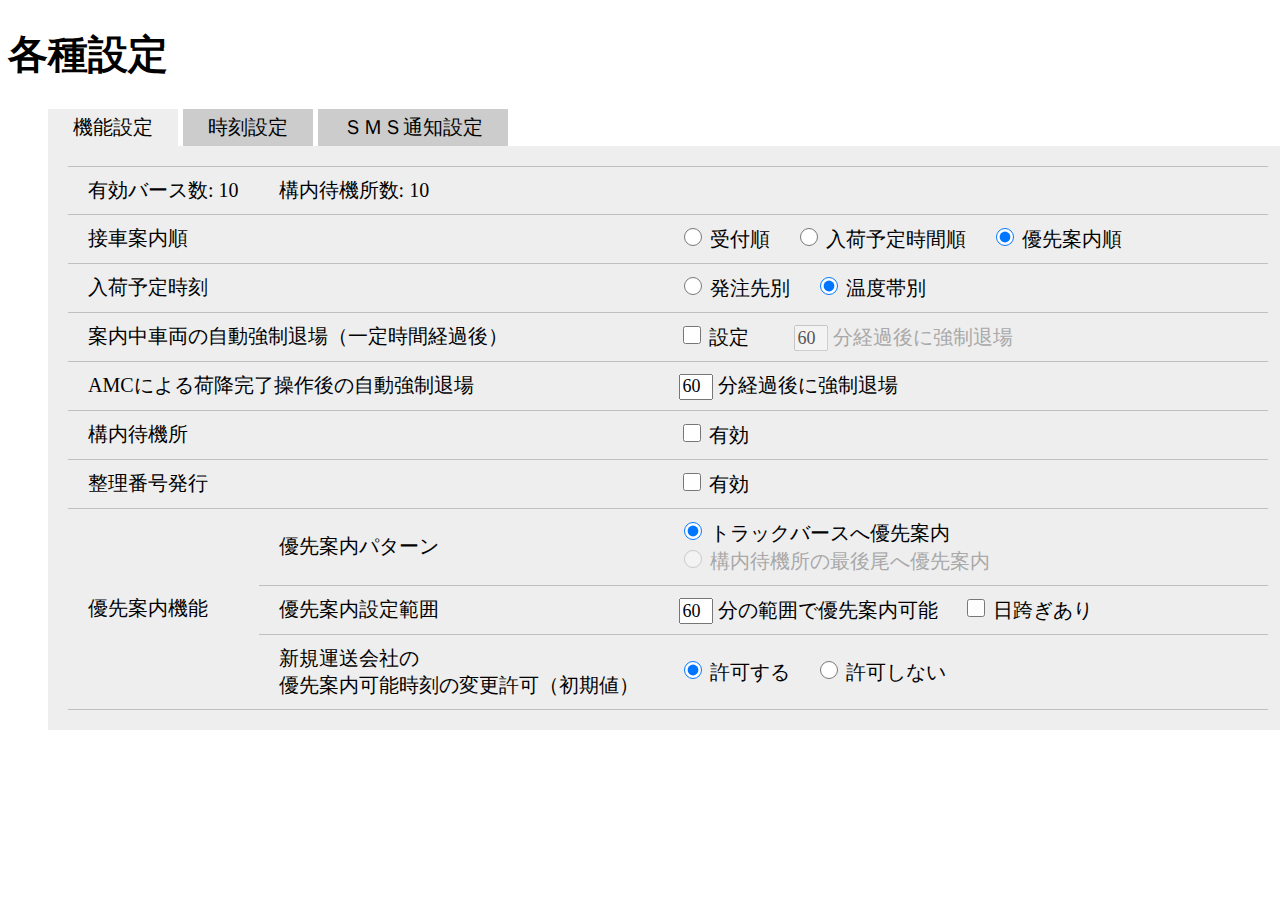
<file: index_ex.html>
<!DOCTYPE html>
<html>
<head>
	<meta charset="utf-8">
	<title>各種設定</title>
	<script src="js/jquery.js"></script>
	<script src="js/test.js"></script>
	<link rel="stylesheet" href="css/test.css">
</head>
<body>
	<h1>各種設定</h1>
	<h1></h1>

	<ul class="tab">
		<li class="select">機能設定</li>
		<li>時刻設定</li>
		<li>ＳＭＳ通知設定</li>
	</ul>
	<ul class="content">
		<li>
			<table class="function">
				<tr>
					<td>
						<nobr>有効バース数: <span>10</span></nobr>
					</td>
					<td>
						<nobr>構内待機所数: <span>10</span></nobr>
					</td>
					<td>

					</td>
				</tr>
				<tr>
					<td colspan="2">
						接車案内順
					</td>
					<td>
						<nobr>
						<nobr><label><input type="radio" name="guide" value=""> 受付順　</label></nobr>
						<nobr><label><input type="radio" name="guide" value=""> 入荷予定時間順　</label></nobr>
						<nobr><label><input type="radio" name="guide" value="" checked="checked"> 優先案内順　</label></nobr>
						</nobr>
					</td>
				</tr>
				<tr>
					<td colspan="2">
						入荷予定時刻
					</td>
					<td>
						<label><input type="radio" name="plan" value=""> 発注先別　</label>
						<label><input type="radio" name="plan" value="" checked="checked"> 温度帯別　</label>
					</td>
				</tr>
				<tr>
					<td colspan="2">
						案内中車両の自動強制退場（一定時間経過後）
					</td>
					<td class="exit">
						<label><input type="checkbox" name="exit" value=""> 設定　</label>　
						<label class="time related"><input type="textbox" name="minutes" value="60"> 分経過後に強制退場　</label>
					</td>
				</tr>
				<tr>
					<td colspan="2">
						AMCによる荷降完了操作後の自動強制退場
					</td>
					<td>
						<label class="time"><input type="textbox" name="minutes" value="60"> 分経過後に強制退場　</label>
					</td>
				</tr>
				<tr>
					<td colspan="2">
						構内待機所
					</td>
					<td class="wait">
						<label><input type="checkbox" name="wait" value=""> 有効　</label>　
					</td>
				</tr>
				<tr>
					<td colspan="2">
						整理番号発行
					</td>
					<td>
						<label><input type="checkbox" name="exit" value=""> 有効　</label>　
					</td>
				</tr>
				<tr>
					<td rowspan="3">
						<nobr>優先案内機能</nobr>
					</td>
					<td>
						優先案内パターン
					</td>
					<td class="wait">
						<nobr><label><input type="radio" name="pattern" value="" checked="checked"> トラックバースへ優先案内　</label></nobr>
						<nobr><label class="wait related"><input type="radio" name="pattern" value=""> 構内待機所の最後尾へ優先案内　</label></nobr>
					</td>
				</tr>
				<tr>
					<td>
						優先案内設定範囲
					</td>
					<td>
						<label class="time"><input type="textbox" name="minutes" value="60"> 分の範囲で優先案内可能　</label>
						<label><input type="checkbox" name="exit" value=""> 日跨ぎあり　</label>　
					</td>
				</tr>
				<tr>
					<td>
						<nobr>新規運送会社の<br>優先案内可能時刻の変更許可（初期値）</nobr>
					</td>
					<td>
						<label><input type="radio" name="permission" value="" checked="checked"> 許可する　</label>
						<label><input type="radio" name="permission" value=""> 許可しない　</label>
					</td>
				</tr>
			</table>
		</li>

		<li class="hide">
			<table class="time">
				<tr>
					<td>
						日次更新時刻（時　分　秒）
					</td>
					<td>
						<label><input type="textbox" name="hour" value="0"> 時　</label>
						<label><input type="textbox" name="minutes" value="0"> 分　</label>
						<label><input type="textbox" name="seconds" value="0"> 秒　</label>
					</td>
				</tr>
				<tr>
					<td>
						バース案内開始時刻（時　分）
					</td>
					<td>
						<label><input type="textbox" name="hour" value="8"> 時　</label>
						<label><input type="textbox" name="minutes" value="0"> 分　</label>
					</td>
				</tr>
				<tr>
					<td>
						入荷受付の発注先指定が "予定外" であった場合に<br>表示する入荷受付予定時刻
					</td>
					<td>
						<label><input type="textbox" name="hour" value="8"> 時　</label>
						<label><input type="textbox" name="minutes" value="0"> 分　</label>
						～　
						<label><input type="textbox" name="hour" value="11"> 時　</label>
						<label><input type="textbox" name="minutes" value="0"> 分　</label>
					</td>
				</tr>
				<tr>
					<td>
						新規の発注先がマスタへ追加された場合に設定する<br>入荷受付予定時刻（初期値）
					</td>
					<td>
						<label><input type="textbox" name="hour" value="8"> 時　</label>
						<label><input type="textbox" name="minutes" value="0"> 分　</label>
						～　
						<label><input type="textbox" name="hour" value="11"> 時　</label>
						<label><input type="textbox" name="minutes" value="0"> 分　</label>
					</td>
				</tr>
			</table>
		</li>

		<li class="hide">
			<table class="monitor">
				<tr>
					<th>端末ID</th>
					<th>本日送信数</th>
					<th>今月送信数</th>
					<th>本日エラー数</th>
					<th>今月エラー数</th>
				</tr>
				<tr>
					<td>9999</td>
					<td>50</td>
					<td>1500</td>
					<td>0</td>
					<td>0</td>
				</tr>
			</table>
			<br>
			<table class="sms">
				<tr>
					<td>
						接車案内時
					</td>
					<td>
						<label><input type="checkbox" name="sms" value=""> 案内通知　</label>
					</td>
				</tr>
				<tr>
					<td>
						AMCによる荷降完了操作時
					</td>
					<td>
						<label><input type="checkbox" name="sms" value=""> 荷降完了通知　</label>
					</td>
				</tr>
				<tr>
					<td>
						ドライバーによる退場操作時
					</td>
					<td>
						<label><input type="checkbox" name="sms" value=""> 退場通知　</label>
					</td>
				</tr>
				<tr>
					<td>
						管理者による強制退場操作時
					</td>
					<td>
						<label><input type="checkbox" name="sms" value=""> 強制退場通知　</label>
					</td>
				</tr>
				<tr>
					<td>
						案内中車両の自動強制退場時（一定時間経過後）
					</td>
					<td>
						<label><input type="checkbox" name="sms" value=""> 強制退場通知　</label>
					</td>
				</tr>
				<tr>
					<td>
						荷降中または荷降完車両の自動強制退場時（一定時間経過後）
					</td>
					<td>
						<label><input type="checkbox" name="sms" value=""> 強制退場通知　</label>
					</td>
				</tr>
			</table>
		</li>

	</ul>


	<div class="hide">
		<div class="row">
			<div class="balloon balloon--top_left"><div>上辺左側</div></div>
			<div class="balloon balloon--top_center"><div>上辺中央</div></div>
			<div class="balloon balloon--top_right"><div>上辺右側</div></div>
		</div>

		<div class="row">
			<div class="balloon balloon--right_top"><div>右辺上側</div></div>
			<div class="balloon balloon--right_middle"><div>右辺中央</div></div>
			<div class="balloon balloon--right_bottom"><div>右辺下側</div></div>
		</div>

		<div class="row">
			<div class="balloon balloon--bottom_left"><div>下辺左側</div></div>
			<div class="balloon balloon--bottom_center"><div>下辺中央</div></div>
			<div class="balloon balloon--bottom_right"><div>下辺右側</div></div>
		</div>

		<div class="row">
			<div class="balloon balloon--left_top"><div>左辺上側</div></div>
			<div class="balloon balloon--left_middle"><div>左辺中央</div></div>
			<div class="balloon balloon--left_bottom"><div>左辺下側</div></div>
		</div>
	</div>


</body>
</html>
</file>
<file: css/modal.css>
body {
	font-family: "���C���I",sans-serif;
}

#modal {
	display: none;
	position: fixed;
	z-index: 1;
	left: 0;
	top: 0;
	width: 100%;
	height: 100%;
	overflow: auto;
	background-color: rgba(0, 0, 0, 0.5);
}

#modal_content {
	width: 650px;
	background: #fff;
	margin: 15% auto;
	padding: 5px 5px 50px 5px;
	position: relative;
	animation: animatetop 0.4s;
	border-radius: 6px;
	-webkit-box-shadow: 0 0 30px rgba(0, 0, 0, 0.6);
	box-shadow: 0 0 30px rgba(0, 0, 0, 0.6);
	text-align: center;
	font-size: 30px;
}

#modal_close {
	text-align: right;
}

#btn_close {
	cursor: pointer;
	padding: 5px 15px 5px 15px;
	font-size: 30px;
	background-color: #fff;
	border-style: none;
}

#btn_style {
	width: 250px;
	cursor: pointer;
	padding: 15px 15px 15px 15px;
	border-radius: 6px;
	font-size: 30px;
	background-color: white;
	border-style: solid;
	border-width: 1px;
	border-color: gray;
}

#color_table {
	cursor: pointer;
	border-collapse: collapse;
	border-spacing: 0;
}

@keyframes animatetop {
	from {top: -300px; opacity: 0}
	to {top: 0; opacity: 1}
}
</file>
<file: css/AMCSystem.css>
body {
	background-color: rgb(236, 228, 228);
}
.gamenTytle {
	border-style: solid; border-color: black; padding: 10px 30px; border-radius: 10px; font-size: 1.8em; text-shadow: 1px 1px 2px #000; -moz-border-radius: 10px; -webkit-border-radius: 10px;
}
.buttonTypeTop {
	border-style: solid; padding: 2px 4px; border-radius: 4px; font-size: 1.2em; box-shadow: 2px 2px 3px 1px #666; -moz-border-radius: 4px; -webkit-border-radius: 4px; -moz-box-shadow: 2px 2px 3px 1px #666; -webkit-box-shadow: 2px 2px 3px 1px #666;
}
.buttonType1 {
	border-style: solid; padding: 10px 20px; border-radius: 10px; font-size: 1.8em; box-shadow: 2px 2px 3px 1px #666; text-shadow: 1px 1px 2px #000; -moz-border-radius: 10px; -webkit-border-radius: 10px; -moz-box-shadow: 2px 2px 3px 1px #666; -webkit-box-shadow: 2px 2px 3px 1px #666;
}
.buttonType2 {
	border-style: solid; padding: 10px 20px; border-radius: 10px; font-size: 1.8em; box-shadow: 2px 2px 3px 1px #666; text-shadow: 1px 1px 2px #000; -moz-border-radius: 10px; -webkit-border-radius: 10px; -moz-box-shadow: 2px 2px 3px 1px #666; -webkit-box-shadow: 2px 2px 3px 1px #666;
}
.buttonType3 {
	border-style: solid; padding: 10px; border-radius: 5px; font-size: 1.8em; box-shadow: 2px 2px 3px 1px #666; -moz-border-radius: 5px; -webkit-border-radius: 5px; -moz-box-shadow: 2px 2px 3px 1px #666; -webkit-box-shadow: 2px 2px 3px 1px #666;
}
.buttonType4 {
	border-width: 4px; border-style: solid; padding: 10px 20px; border-radius: 40px; font-family: "Meiryo UI"; font-size: 100px; font-weight: bold; box-shadow: 8px 8px 6px 4px #666; -moz-border-radius: 40px; -webkit-border-radius: 40px; -moz-box-shadow: 4px 4px 6px 1px #666; -webkit-box-shadow: 4px 4px 6px 2px #666;
}
boxTop .boxTopBtn {
	width: 300px; height: 50px; text-align: left; position: absolute;
}
.boxMenuTitle {
	width: auto; height: 50px; margin-right: 400px; margin-left: 400px;
}
.boxReturnBtn {
	width: 300px; height: 50px; text-align: right;
}
div.boxMenuTitle {
	width: 800px; height: 50px; margin-right: auto; margin-left: auto;
}
div.boxReturn {
	width: 260px; height: 50px; margin-left: auto;
}
div.boxBottom {
	width: 180px; height: 75px; float: right;
}
div.box1 {
	left: 200px; top: 50px; width: 1000px; height: 800px; position: absolute;
}
div.box2 {
	left: 1000px; top: 300px; width: 200px; height: 500px; position: absolute;
}
div.box3 {
	left: 1100px; top: 200px; width: 200px; height: 500px; position: absolute;
}
div.box4 {
	left: 1000px; top: 100px; width: 200px; height: 100px; position: absolute;
}
div.box5 {
	left: 100%; top: 200px; width: 200px; height: 150px; position: absolute;
}
div.box6 {
	left: 200px; top: 100px; width: 1200px; height: 400px; position: absolute;
}
.Messagebox {
	background: rgb(255, 255, 255); margin: 2em 0px; padding: 0.5em 1em; border-radius: 10px; border: 2px solid black; border-image: none; width: 720px; height: 150px; color: black; font-weight: bold; vertical-align: middle; display: table-cell;
}
#container {
	
}
#loading {
	left: 40%; top: 20%; text-align: center; display: none; position: absolute; background-color: rgb(255, 255, 255);
}
.drvidchkbox {
	margin: 0px 0px 10px 20px;
}
.drvidchkbox label {
	line-height: 48px; padding-left: 72px; font-size: 48px; display: inline-block; position: relative; cursor: pointer;
}
.drvidchkbox label::before {
	border-radius: 6px; left: 0px; width: 48px; height: 48px; display: inline-block; position: absolute; content: ""; box-shadow: inset 1px 2px 3px 0px #000; background-color: rgb(255, 255, 255);
}
.drvidchkbox input[type=checkbox] {
	display: none;
}
.drvidchkbox input[type=checkbox]:checked + label::before {
	color: rgb(0, 0, 0); font-size: 48px; content: "\2713"; background-color: rgb(255, 255, 255);
}
.ajax__calendar {
	border: 1px solid gray !important; border-image: none !important;
}
.ajax__calendar_title {
	width: 100% !important; font-weight: 400 !important; margin-right: 0px !important;
}
.ajax__calendar_header {
	width: 100% !important; height: 20px !important; font-size: 13pt !important; background-color: white !important;
}
.ajax__calendar_body {
	width: 300px !important; height: 280px !important;
}
.ajax__calendar_container {
	width: 300px !important; height: 320px !important;
}
.ajax__calendar_container table {
	width: 300px !important; height: 280px !important; line-height: 120% !important; background-color: white !important;
}
.ajax__calendar_container td {
	padding: 0px !important; border: currentColor !important; border-image: none !important; font-size: 18pt !important;
}
.ajax__calendar_dayname {
	padding-left: 5px !important; font-size: 16pt !important;
}
.ajax__calendar_footer {
	visibility: hidden !important;
}
.ajax__calendar_active .ajax__calendar_day {
	color: red !important; font-weight: bold !important; background-color: white !important;
}
.ajax__calendar_active .ajax__calendar_month {
	color: red !important; font-weight: bold !important; background-color: white !important;
}
.ajax__calendar_active .ajax__calendar_year {
	color: red !important; font-weight: bold !important; background-color: white !important;
}
.ajax__calendar_active {
	color: red !important; font-weight: bold !important; background-color: white !important;
}
.ajax__calendar_hover .ajax__calendar_day {
	color: blue !important; font-weight: bold !important; background-color: white !important;
}
.ajax__calendar_hover .ajax__calendar_month {
	color: blue !important; font-weight: bold !important; background-color: white !important;
}
.ajax__calendar_hover .ajax__calendar_year {
	color: blue !important; font-weight: bold !important; background-color: white !important;
}
.ajax__calendar_active {
	color: blue !important; font-weight: bold !important; background-color: white !important;
}
.keypad-key {
	margin: 3px; width: 80px; height: 60px; font-size: 48px; font-weight: bolder;
}
.keypad-special {
	width: 160px; height: 60px; font-size: 48px;
}
.keypad-space {
	width: 75px; font-size: 48px;
}
.keypad-back {
	font-size: 40px;
}
table.BerthMaster {
	height: 30px;
}
.BerthMaster td {
	padding: 3px; height: 100%; border-collapse: collapse;
}
.BerthMaster th {
	height: 100%; border-collapse: collapse;
}
.BerthMaster div {
	width: 100%; height: 100%;
}
.BerthMaster td:nth-child(9) {
	padding: 0px;
}
table.BerthValidityTime {
	border: currentColor; border-image: none; width: 100%; height: 100%;
}
.BerthValidityTime tr:nth-child(n+2) {
	border-top-color: rgb(153, 153, 153); border-top-width: 1px; border-top-style: solid;
}
.BerthValidityTime td:nth-child(1) {
	width: 10%;
}
.BerthValidityTime td:nth-child(n+2) {
	width: 15%; border-left-color: rgb(153, 153, 153); border-left-width: 1px; border-left-style: solid;
}
table.BerthValidityTimeHead {
	border: currentColor; border-image: none; width: 100%; height: 30px;
}
.BerthValidityTimeHead div {
	width: 100%; height: 100%;
}
.BerthValidityTimeHead tr:nth-child(1) td:nth-child(1) {
	width: 100%;
}
.BerthValidityTimeHead tr:nth-child(2) {
	border-top-color: rgb(153, 153, 153); border-top-width: 1px; border-top-style: solid;
}
.BerthValidityTimeHead tr:nth-child(2) td:nth-child(1) {
	width: 10%;
}
.BerthValidityTimeHead tr:nth-child(2) td:nth-child(n+2) {
	width: 30%; border-left-color: rgb(153, 153, 153); border-left-width: 1px; border-left-style: solid;
}
.BerthValidityTimeHead tr:nth-child(3) {
	border-top-color: rgb(153, 153, 153); border-top-width: 1px; border-top-style: solid;
}
.BerthValidityTimeHead tr:nth-child(3) td {
	width: 15%; border-left-color: rgb(153, 153, 153); border-left-width: 1px; border-left-style: solid;
}
</file>
<file: css/modal2.css>
label {
	font-family: Meiryo;
	font-size: 120%;
}
input {
	font-family: Meiryo;
	font-size: 100%;
	border: 1px solid gray;
	border-radius: 2px;
	padding: 5px 15px;
}
.chain-code {
	width: 100px;
}
.chain-name {
	width: 415px;
	background-color: blue;
	color: white;
}
.color-picker {
	width: 450px;
	margin-left: 155px;
}
.background-colors tr td, .text-colors tr td {
	font-family: Meiryo;
	font-size: 120%;
	width: 10px;
	height: 10px;
	border: 1px solid gray;
	border-radius: 3px;
	cursor: pointer;
}
.background-colors {
	border-radius: 3px;
	float: left;
}
.text-colors {
	border-radius: 3px;
	float: right;
}
</file>
<file: css/test.css>
body {
	font-family: "メイリオ";
	font-size: 20px;
}

ul {
	margin: 0px;
}

.tab {
	overflow: hidden;
}

.tab li {
	background: #ccc;
	padding: 5px 25px;
	float: left;
	margin-right: 5px;
	list-style: none;
	cursor: pointer;
}

.tab li.select {
	background: #eee;
}

.content li {
	background: #eee;
	padding: 20px;
	list-style: none;
	width: 1200px;
}

.content table {
	border-collapse: collapse;
}

.content th {
	text-align: center;
	padding: 0px 20px 10px 20px;
}

.content td {
	vertical-align: center;
	border-top: 1px silver solid;
	border-bottom: 1px silver solid;
	border-collapse: collapse;
	padding: 10px 20px;
}

.content .function input {
	width: 18px;
	height: 18px;
}

.content .sms input {
	width: 18px;
	height: 18px;
}

.content .time input {
	width: 26px;
	height: 20px;
	font-family: "メイリオ";
	font-size: 18px;
}

.content .monitor th {
	background: black;
	color: whitesmoke;
	text-align: center;
	vertical-align: center;
	border: 1px silver solid;
	padding: 0px 20px;
}

.content .monitor td {
	vertical-align: center;
	text-align: center;
	border: 1px silver solid;
	padding: 0px 20px;
}

.content .status1 {
	background: lime;
}
.content .status2 {
	background: red;
}
.content .status3 {
	background: yellow;
}

.header {
	font-weight: bold;
	text-decoration: underline;
}

.hide {
	display: none;
}

.arrow_box {
	display: none;
	position: absolute;
	padding: 16px;
	-webkit-border-radius: 8px;
	-moz-border-radius: 8px;
	border-radius: 8px;
	background: yellow;
	color: black;
	opacity: 0.8;
	font-size: 15px;
}

.arrow_box:after {
	position: absolute;
	bottom: 100%;
	left: 10%;
	width: 0;
	height: 0;
	margin-left: -10px;
	border: solid transparent;
	border-color: rgba(51, 51, 51, 0);
	border-bottom-color: yellow;
	border-width: 10px;
	pointer-events: none;
	content: " ";
	opacity: 0.8;
}
</file>
